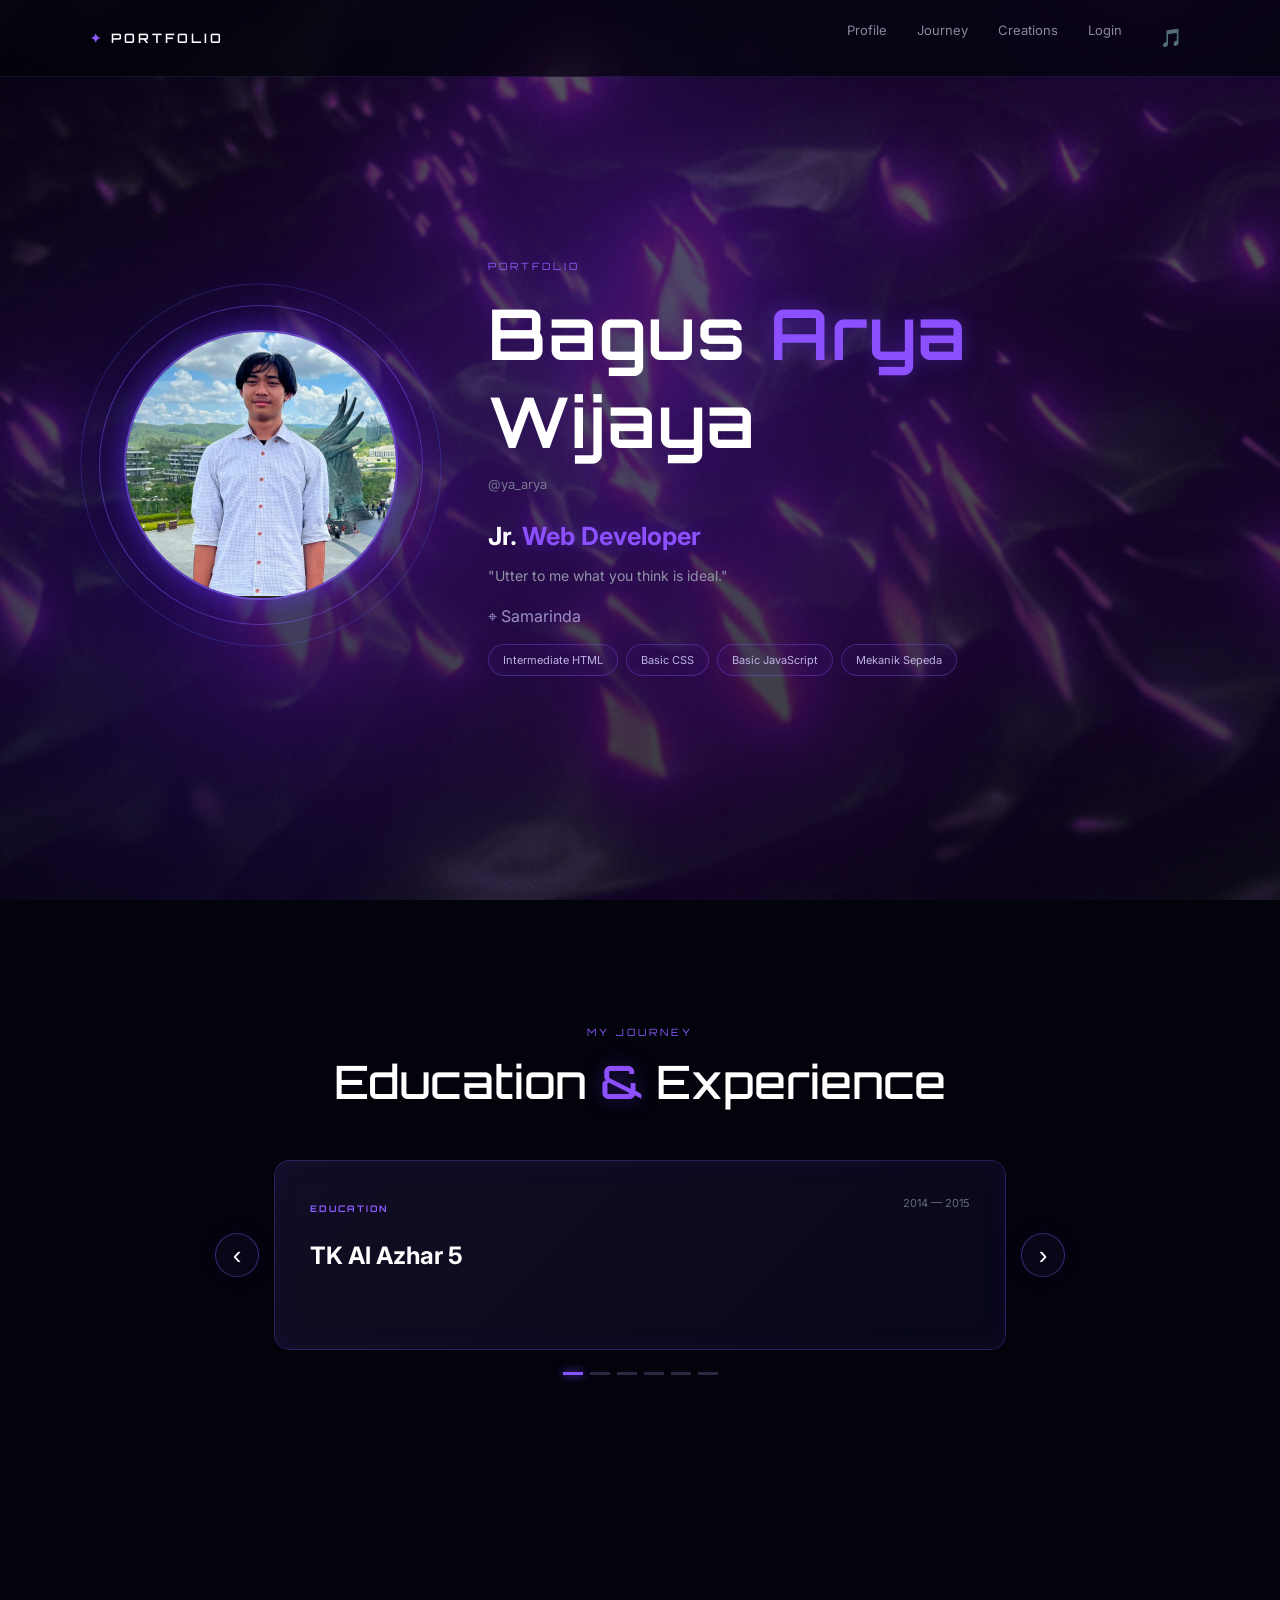
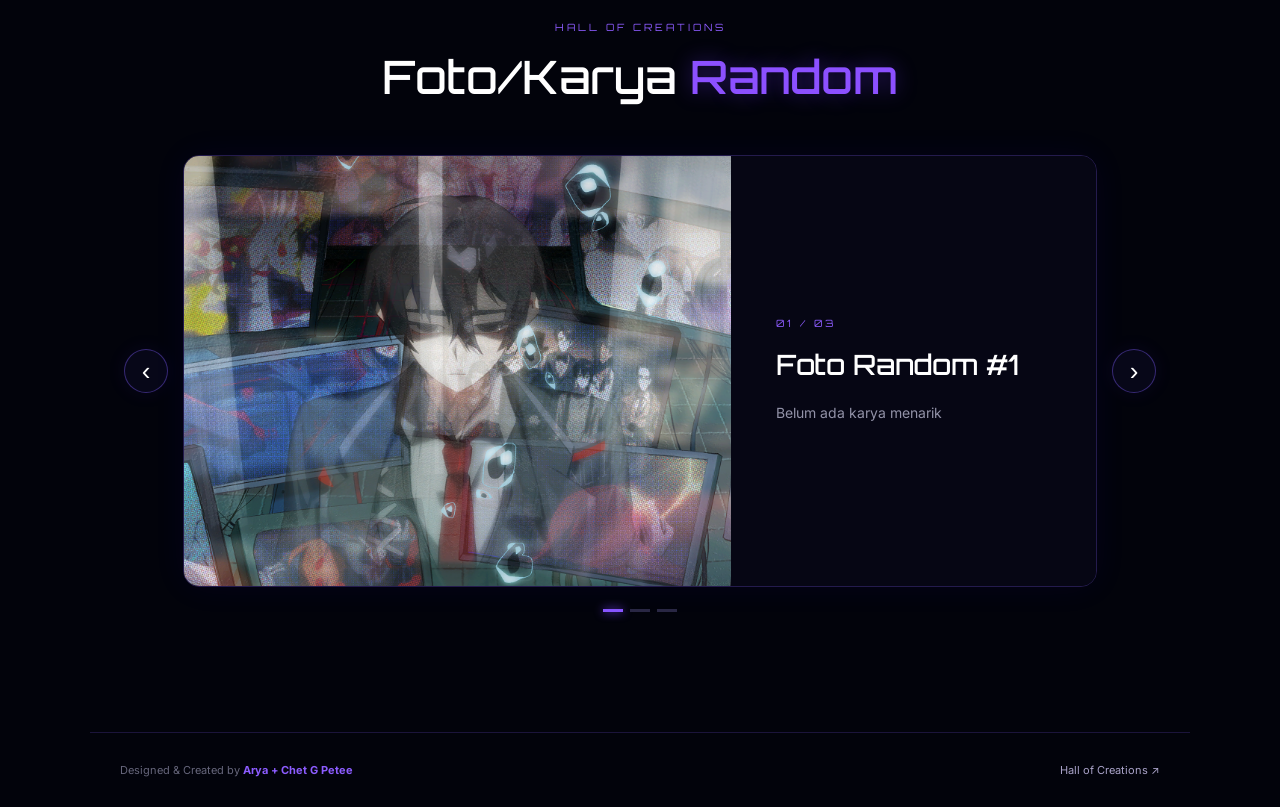
<file: index.html>
<!DOCTYPE html>
<html lang="id">
<head>
  <meta charset="UTF-8">
  <meta name="viewport" content="width=device-width, initial-scale=1.0">

  <title>Portfolio | ya arya</title>

  <link rel="stylesheet" href="style.css">

  <link
    href="https://fonts.googleapis.com/css2?family=Inter:wght@400;500;600&family=Orbitron:wght@500;600&display=swap"
    rel="stylesheet"
  >
</head>

<body>

  <!-- BACKGROUND GIF -->

  <div class="background"></div>
  <div class="background-overlay"></div>


  <!-- HEADER -->

  <header>

    <div class="logo">
      ✦ PORTFOLIO
    </div>

    <nav>
      <a href="#profile">Profile</a>
      <a href="#journey">Journey</a>
      <a href="#creations">Creations</a>
      <a href="login.php">Login</a>


      <button id="musicBtn">🎵</button>
    </nav>

  </header>

  <audio id="bgMusic" loop>
    <source src="inimp3/Limbus Company OST - SAIKAI Instrumental.mp3" type="audio/mpeg">
  </audio>

  <main>


    <!-- =========================
         PROFILE
    ========================== -->

    <section id="profile" class="hero">

      <div class="profile-img">

        <img
          src="inipotoapakah/inipoto.jpg"
          alt="Foto Profil"
        >

      </div>


      <div class="profile">

        <small>
          PORTFOLIO
        </small>


        <h1>
          Bagus <span>Arya</span> Wijaya
        </h1>


        <label>
          @ya_arya
        </label>


        <h2>
          Jr. <span>Web Developer</span>
        </h2>


        <p>
          "Utter to me what you think is ideal."
        </p>


        <div class="location">
          ⌖ Samarinda
        </div>


        <div class="skills">

          <span>Intermediate HTML</span>
          <span>Basic CSS</span>
          <span>Basic JavaScript</span>
          <span>Mekanik Sepeda</span>

        </div>

      </div>

    </section>



    <!-- =========================
         JOURNEY
    ========================== -->

    <section id="journey">

      <div class="title">

        <small>
          MY JOURNEY
        </small>

        <h2>
          Education <span>&</span> Experience
        </h2>

      </div>


      <div class="journey-carousel">


        <button id="journeyPrev">
          ‹
        </button>


        <div class="journey-window">

          <div
            class="journey-track"
            id="journeyTrack"
          >


            <!-- TK -->

            <article>

              <b>
                EDUCATION
              </b>

              <time>
                2014 — 2015
              </time>

              <h3>
                TK Al Azhar 5
              </h3>


            </article>


            <!-- SD -->

            <article>

              <b>
                EDUCATION
              </b>

              <time>
                2016 — 2022
              </time>

              <h3>
                SDN 002 Sungai Pinang
              </h3>


            </article>


            <!-- SMP -->

            <article>

              <b>
                EDUCATION
              </b>

              <time>
                2022 — 2025
              </time>

              <h3>
                SMP Aminah Syukur Samarinda
              </h3>


            </article>


            <!-- SMK -->

            <article>

              <b>
                EDUCATION
              </b>

              <time>
                2025 — Sekarang
              </time>

              <h3>
                SMK TI Airlangga Samarinda
              </h3>


            </article>


            <!-- KURIR -->

            <article>

              <b>
                EXPERIENCE
              </b>

              <time>
                Agustus 2025 - April 2026
              </time>

              <h3>
                Kurir Paket
              </h3>

              <h4>
                Mengantar paket berupa logistik ke beberapa cabang cafe yang berkolaborasi dengan cafe keluarga saya
              </h4>

            </article>


            <!-- SABLON -->

            <article>

              <b>
                EXPERIENCE
              </b>

              <time>
                Juni 2025 — Sekarang
              </time>

              <h3>
                Sablon Gelas
              </h3>

              <h4>
                Menyablon desain dari beberapa stand kopi keliling
              </h4>

            </article>


          </div>

        </div>


        <button id="journeyNext">
          ›
        </button>

      </div>


      <div
        class="journey-dots"
        id="journeyDots"
      ></div>

    </section>



    <!-- =========================
         CREATIONS
    ========================== -->

    <section id="creations">


      <div class="title">

        <small>
          HALL OF CREATIONS
        </small>

        <h2>
          Foto/Karya <span>Random</span>
        </h2>

      </div>



      <div class="carousel">


        <button id="prev">
          ‹
        </button>


        <div class="slider">

          <div
            class="track"
            id="track"
          >


            <!-- CREATION 1 -->

            <article>

              <img
                src="inipotoapakah/S422_2.png"
                alt="Project 1"
              >


              <div>

                <small>
                  01 / 03
                </small>

                <h3>
                  Foto Random #1
                </h3>

                <p>
                  Belum ada karya menarik
                </p>

              </div>

            </article>



            <!-- CREATION 2 -->

            <article>

              <img
                src="inipotoapakah/Ryoshu_Bday_2026_6.png"
                alt="Project 2"
              >


              <div>

                <small>
                  02 / 03
                </small>

                <h3>
                  Foto Random #2
                </h3>

                <p>
                  Belum ada karya menarik
                </p>

              </div>

            </article>



            <!-- CREATION 3 -->

            <article>

              <img
                src="inipotoapakah/S949.png"
                alt="Project 3"
              >


              <div>

                <small>
                  03 / 03
                </small>

                <h3>
                  Foto Random #3
                </h3>

                <p>
                  Belum ada karya menarik
                </p>

              </div>

            </article>


          </div>

        </div>


        <button id="next">
          ›
        </button>


      </div>


      <div class="dots">

        <i class="active"></i>
        <i></i>
        <i></i>

      </div>


    </section>


  </main>



  <!-- =========================
       FOOTER
  ========================== -->

  <footer>

    <span>
      Designed & Created by
      <b>Arya + Chet G Petee</b>
    </span>


    <a
      href="https://dooptech.my.id/hall-of-creations"
      target="_blank"
    >
      Hall of Creations ↗
    </a>

  </footer>


  <script src="script.js"></script>

</body>
</html>
</file>
<file: style.css>
/* =========================
   RESET
========================= */

*{
  margin:0;
  padding:0;
  box-sizing:border-box;
}


html{
  scroll-behavior:smooth;
}


body{
  font-family:Inter,sans-serif;
  background:#02030b;
  color:#fff;
  overflow-x:hidden;
}


/* =========================
   GIF BACKGROUND
========================= */

.background{
  position:fixed;
  inset:0;

  z-index:-3;

  background-image:url("inipotoapakah/Glow\ Music\ Video\ GIF\ by\ xponentialdesign.gif");

  background-size:cover;
  background-position:center center;
  background-repeat:no-repeat;

  pointer-events:none;
}


/* =========================
   DARK OVERLAY
========================= */

.background-overlay{
  position:fixed;
  inset:0;

  z-index:-2;

  background:
    linear-gradient(
      rgba(2,3,11,.68),
      rgba(2,3,11,.78)
    );

  pointer-events:none;
}


/* =========================
   EXTRA GLOW
========================= */

.background-overlay::after{

  content:"";

  position:absolute;

  inset:0;

  background:
    radial-gradient(
      circle at 50% 40%,
      rgba(91,52,255,.14),
      transparent 45%
    ),

    radial-gradient(
      circle at 15% 70%,
      rgba(72,47,255,.10),
      transparent 35%
    );

}


/* =========================
   HEADER
========================= */

header{

  position:fixed;

  z-index:20;

  width:100%;

  padding:22px 7%;

  display:flex;

  justify-content:space-between;

  align-items:center;

  background:rgba(2,3,11,.72);

  backdrop-filter:blur(15px);

  border-bottom:
    1px solid
    rgba(128,92,255,.15);

}


.logo{

  font:
    600 13px Orbitron;

  letter-spacing:3px;

}


.logo:first-letter{

  color:#8c5cff;

}


nav{

  display:flex;

  gap:30px;

}


nav a{

  color:#88889e;

  text-decoration:none;

  font-size:13px;

  transition:.3s;

}


nav a:hover{

  color:#fff;

  text-shadow:
    0 0 12px
    #895cff;

}


/* =========================
   MAIN
========================= */

main{

  max-width:1200px;

  margin:auto;

}


section{

  padding:
    120px
    7%;

  position:relative;

}


/* =========================
   PROFILE
========================= */

.hero{

  min-height:100vh;

  padding-top:150px;

  display:flex;

  align-items:center;

  gap:90px;

}


.profile-img{

  position:relative;

  min-width:270px;

  height:270px;

}


.profile-img::before,
.profile-img::after{

  content:"";

  position:absolute;

  border:
    1px solid
    rgba(128,92,255,.45);

  border-radius:50%;

  inset:-25px;

  animation:
    orbit 15s linear infinite;

}


.profile-img::after{

  inset:-45px;

  border-color:
    rgba(72,105,255,.25);

  animation-duration:22s;

  transform:rotate(60deg);

}


.profile-img img{

  width:100%;

  height:100%;

  object-fit:cover;

  border-radius:50%;

  border:
    2px solid
    rgba(128,92,255,.7);

  box-shadow:

    0 0 25px
    rgba(113,60,255,.45),

    0 0 70px
    rgba(60,41,255,.25);

}


.profile{

  max-width:620px;

}


.profile small,
.title small,
.track small,
.journey-track b{

  font-family:Orbitron;

}


.profile small,
.title small{

  color:#8d5cff;

  font-size:10px;

  letter-spacing:3px;

}


.profile h1{

  font:
    600
    clamp(40px,6vw,70px)
    Orbitron;

  margin:
    15px
    0
    8px;

  letter-spacing:2px;

}


.profile h1 span,
.profile h2 span,
.title h2 span{

  color:#8c50ff;

  text-shadow:
    0 0 20px
    rgba(116,60,255,.4);

}


.profile label{

  color:#77778e;

  font-size:13px;

}


.profile h2{

  margin:
    28px
    0
    12px;

  font-size:25px;

}


.profile p{

  color:#9292a8;

  font-size:14px;

  line-height:1.8;

}


.location{

  color:#9990c9;

  margin:18px 0;

}


.skills{

  display:flex;

  flex-wrap:wrap;

  gap:8px;

}


.skills span{

  padding:
    8px
    14px;

  border:
    1px solid
    rgba(128,92,255,.33);

  background:
    rgba(67,33,141,.10);

  border-radius:20px;

  color:#bbb3e4;

  font-size:11px;

  box-shadow:
    inset
    0 0 15px
    rgba(113,69,255,.05);

}


/* =========================
   TITLE
========================= */

.title{

  margin-bottom:50px;

  text-align:center;

}


.title h2{

  font:
    500
    clamp(30px,5vw,46px)
    Orbitron;

  margin-top:12px;

}


/* =========================
   JOURNEY
========================= */

.journey-carousel{

  display:flex;

  align-items:center;

  gap:15px;

  max-width:850px;

  margin:auto;

}


.journey-window{

  width:100%;

  overflow:hidden;

  border-radius:15px;

}


.journey-track{

  display:flex;

  transition:
    .7s
    cubic-bezier(.22,1,.36,1);

}


.journey-track article{

  min-width:100%;

  min-height:190px;

  padding:35px;

  border:
    1px solid
    rgba(128,92,255,.27);

  background:
    linear-gradient(
      135deg,
      rgba(23,18,46,.75),
      rgba(9,9,26,.90)
    );

  border-radius:15px;

  box-shadow:
    inset
    0 0 30px
    rgba(108,60,255,.05),

    0 0 25px
    rgba(78,39,255,.05);

}


.journey-track b{

  color:#8b5cff;

  font-size:9px;

  letter-spacing:2px;

}


.journey-track time{

  float:right;

  color:#68687e;

  font-size:11px;

}


.journey-track h3{

  margin:
    25px
    0
    8px;

  font-size:24px;

}


.journey-track h4{

  color:#9188bb;

  font-weight:400;

  font-size:13px;

}


/* =========================
   CAROUSEL BUTTON
========================= */

.journey-carousel>button,
.carousel>button{

  flex-shrink:0;

  width:44px;

  height:44px;

  border:
    1px solid
    rgba(128,92,255,.4);

  border-radius:50%;

  background:
    rgba(9,9,28,.85);

  color:#fff;

  font-size:26px;

  cursor:pointer;

  box-shadow:
    0 0 20px
    rgba(103,58,255,.08);

  transition:.3s;

}


.journey-carousel>button:hover,
.carousel>button:hover{

  background:#6b3cff;

  box-shadow:
    0 0 25px
    rgba(115,61,255,.5);

}


/* =========================
   DOTS
========================= */

.journey-dots,
.dots{

  display:flex;

  justify-content:center;

  gap:7px;

  margin-top:22px;

}


.journey-dots i,
.dots i{

  width:20px;

  height:3px;

  background:#292744;

  cursor:pointer;

  transition:.3s;

}


.journey-dots i.active,
.dots i.active{

  background:#8755ff;

  box-shadow:
    0 0 10px
    #7542ff;

}


/* =========================
   CREATIONS
========================= */

.carousel{

  display:flex;

  align-items:center;

  gap:15px;

}


.slider{

  overflow:hidden;

  border:
    1px solid
    rgba(128,92,255,.27);

  border-radius:16px;

  width:100%;

  box-shadow:
    0 0 35px
    rgba(59,26,255,.06);

}


.track{

  display:flex;

  transition:
    .7s
    cubic-bezier(.22,1,.36,1);

}


.track article{

  min-width:100%;

  display:grid;

  grid-template-columns:
    1.2fr
    .8fr;

  background:
    rgba(7,7,22,.88);

}


.track article>img{

  width:100%;

  height:430px;

  object-fit:cover;

}


.track article>div{

  padding:45px;

  display:flex;

  flex-direction:column;

  justify-content:center;

}


.track small{

  color:#8d5cff;

  font-size:10px;

  letter-spacing:3px;

}


.track h3{

  font:
    500
    28px
    Orbitron;

  margin:
    18px
    0;

}


.track p{

  color:#9292a8;

  font-size:14px;

  line-height:1.8;

}


/* =========================
   FOOTER
========================= */

footer{

  max-width:1100px;

  margin:auto;

  padding:30px;

  border-top:
    1px solid
    rgba(128,92,255,.2);

  display:flex;

  justify-content:space-between;

  font-size:11px;

  color:#66667b;

}


footer b{

  color:#8c5cff;

}


footer a{

  color:#aaa3c9;

  text-decoration:none;

}


footer a:hover{

  color:#fff;

}


/* =========================
   ORBIT ANIMATION
========================= */

@keyframes orbit{

  from{
    transform:rotate(0deg);
  }

  to{
    transform:rotate(360deg);
  }

}


/* =========================
   TABLET
========================= */

@media(max-width:800px){

  .hero{

    flex-direction:column;

    text-align:center;

    gap:55px;

  }


  .profile-img{

    min-width:210px;

    width:210px;

    height:210px;

  }


  .skills{

    justify-content:center;

  }


  .track article{

    grid-template-columns:1fr;

  }


  .track article>img{

    height:300px;

  }

}


/* =========================
   MOBILE
========================= */

@media(max-width:600px){

  header{

    padding:
      18px
      20px;

  }


  nav{

    display:none;

  }


  section{

    padding:
      90px
      20px;

  }


  .hero{

    padding:
      140px
      20px
      80px;

  }


  .profile h1{

    font-size:36px;

  }


  .profile h2{

    font-size:21px;

  }


  .journey-carousel,
  .carousel{

    gap:6px;

  }


  .journey-carousel>button,
  .carousel>button{

    width:35px;

    height:35px;

    font-size:20px;

  }


  .journey-track article{

    padding:25px;

  }


  .journey-track time{

    float:none;

    display:block;

    margin-top:9px;

  }


  .track article>img{

    height:220px;

  }


  .track article>div{

    padding:25px;

  }


  .track h3{

    font-size:21px;

  }


  footer{

    flex-direction:column;

    gap:15px;

    text-align:center;

  }

}

#musicBtn {
  background: none;
  border: 0;
  color: inherit;
  font-size: 18px;
  cursor: pointer;
  padding: 5px 8px;
  transition: 0.2s ease;
}

#musicBtn:hover {
  transform: scale(1.15);
}
</file>
